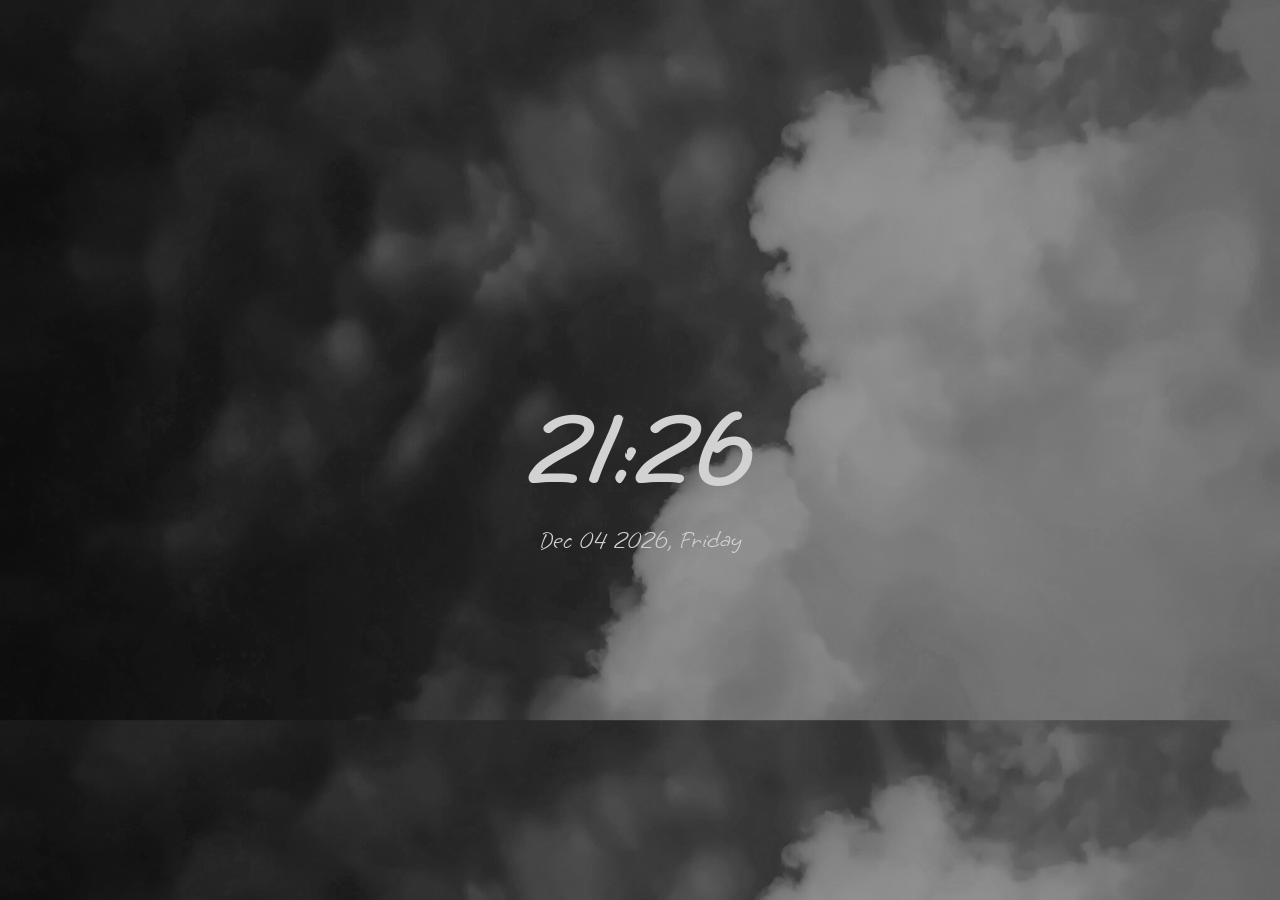
<file: index.html>
<!DOCTYPE html>
<html lang="en">
<head>
    <meta charset="UTF-8">
    <meta name="viewport" content="width=device-width, initial-scale=1.0">
    
    <title>Home</title>

    <!--connection to css file--> <link rel="stylesheet" href="css/style.css">

    <!--Pliant Google font-->
        <link rel="preconnect" href="https://fonts.googleapis.com">
        <link rel="preconnect" href="https://fonts.gstatic.com" crossorigin>
        <link href="https://fonts.googleapis.com/css2?family=Grape+Nuts&family=Inter:ital,opsz,wght@0,14..32,100..900;1,14..32,100..900&family=Montserrat:ital,wght@0,100..900;1,100..900&family=Pliant:ital,wght@0,100..900;1,100..900&display=swap" rel="stylesheet">
    <!--Pliant Google font end-->
    <!--Icons --> <link rel="stylesheet" href="https://fonts.googleapis.com/css2?family=Material+Symbols+Rounded:opsz,wght,FILL,GRAD@20..48,100..700,0..1,-50..200&icon_names=homeformat_image_leftmark_email_unreadexclamation" />

<body>
        
    <div class="container"> <h1 id="current-time"></h1></div>
    <h2 id="current-date"></h2>
    
    <script src="JS/script.js"></script>


</body>
</html>
</file>
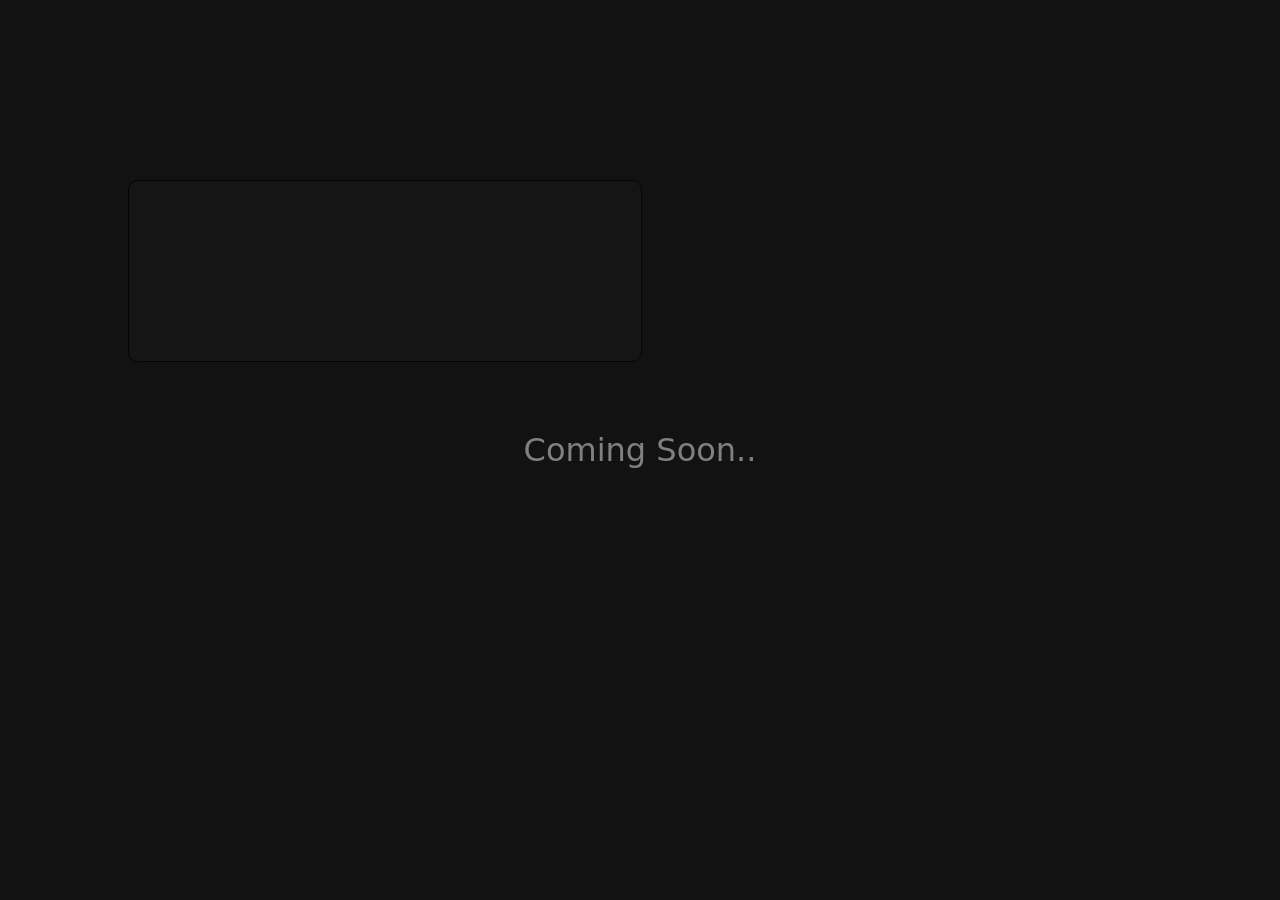
<file: blog.html>
<!DOCTYPE html>
<html lang="en">
<head>
  <meta charset="UTF-8">
  <meta name="viewport" content="width=device-width, initial-scale=1.0">
  <link rel="stylesheet" href="css/blog.css">
  <link rel="preconnect" href="https://fonts.googleapis.com">
  <link rel="preconnect" href="https://fonts.gstatic.com" crossorigin>
  <link href="https://fonts.googleapis.com/css2?family=Inter:ital,opsz,wght@0,14..32,100..900;1,14..32,100..900&display=swap" rel="stylesheet">

  <title>Blog</title>
  <div class="r1"></div>  
</head>
<body>
  <h1 id="cent">Coming Soon..</h1>
</body>
</html>
</file>
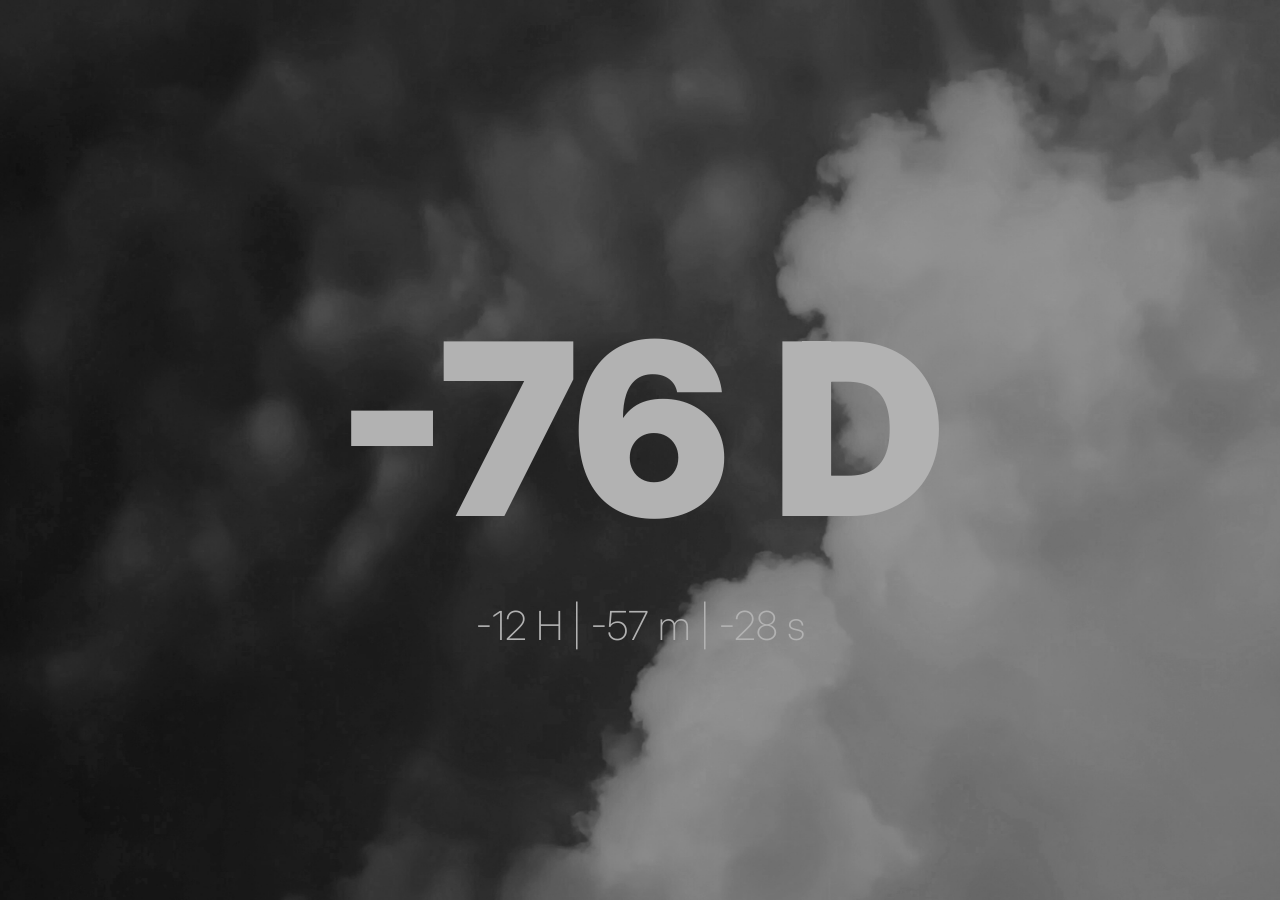
<file: countdown.html>
<!DOCTYPE html>
<html lang="en">
<head>
  <meta charset="UTF-8">
  <meta name="viewport" content="width=device-width, initial-scale=1.0">
  <title>IGCSE O level Countdown timer</title>
  <link rel="stylesheet" href="css/countdown.css">
  <link rel="preconnect" href="https://fonts.googleapis.com">
  <link rel="preconnect" href="https://fonts.gstatic.com" crossorigin>
  <link href="https://fonts.googleapis.com/css2?family=Inter:ital,opsz,wght@0,14..32,100..900;1,14..32,100..900&family=Montserrat:ital,wght@0,100..900;1,100..900&family=Pliant:ital,wght@0,100..900;1,100..900&display=swap" rel="stylesheet">

</head>
<body>
  <p id="days">mizybald</p>
  <p id="hms"></p>
  <script src="JS/countdown.js"></script>
</body>
</html>
</file>
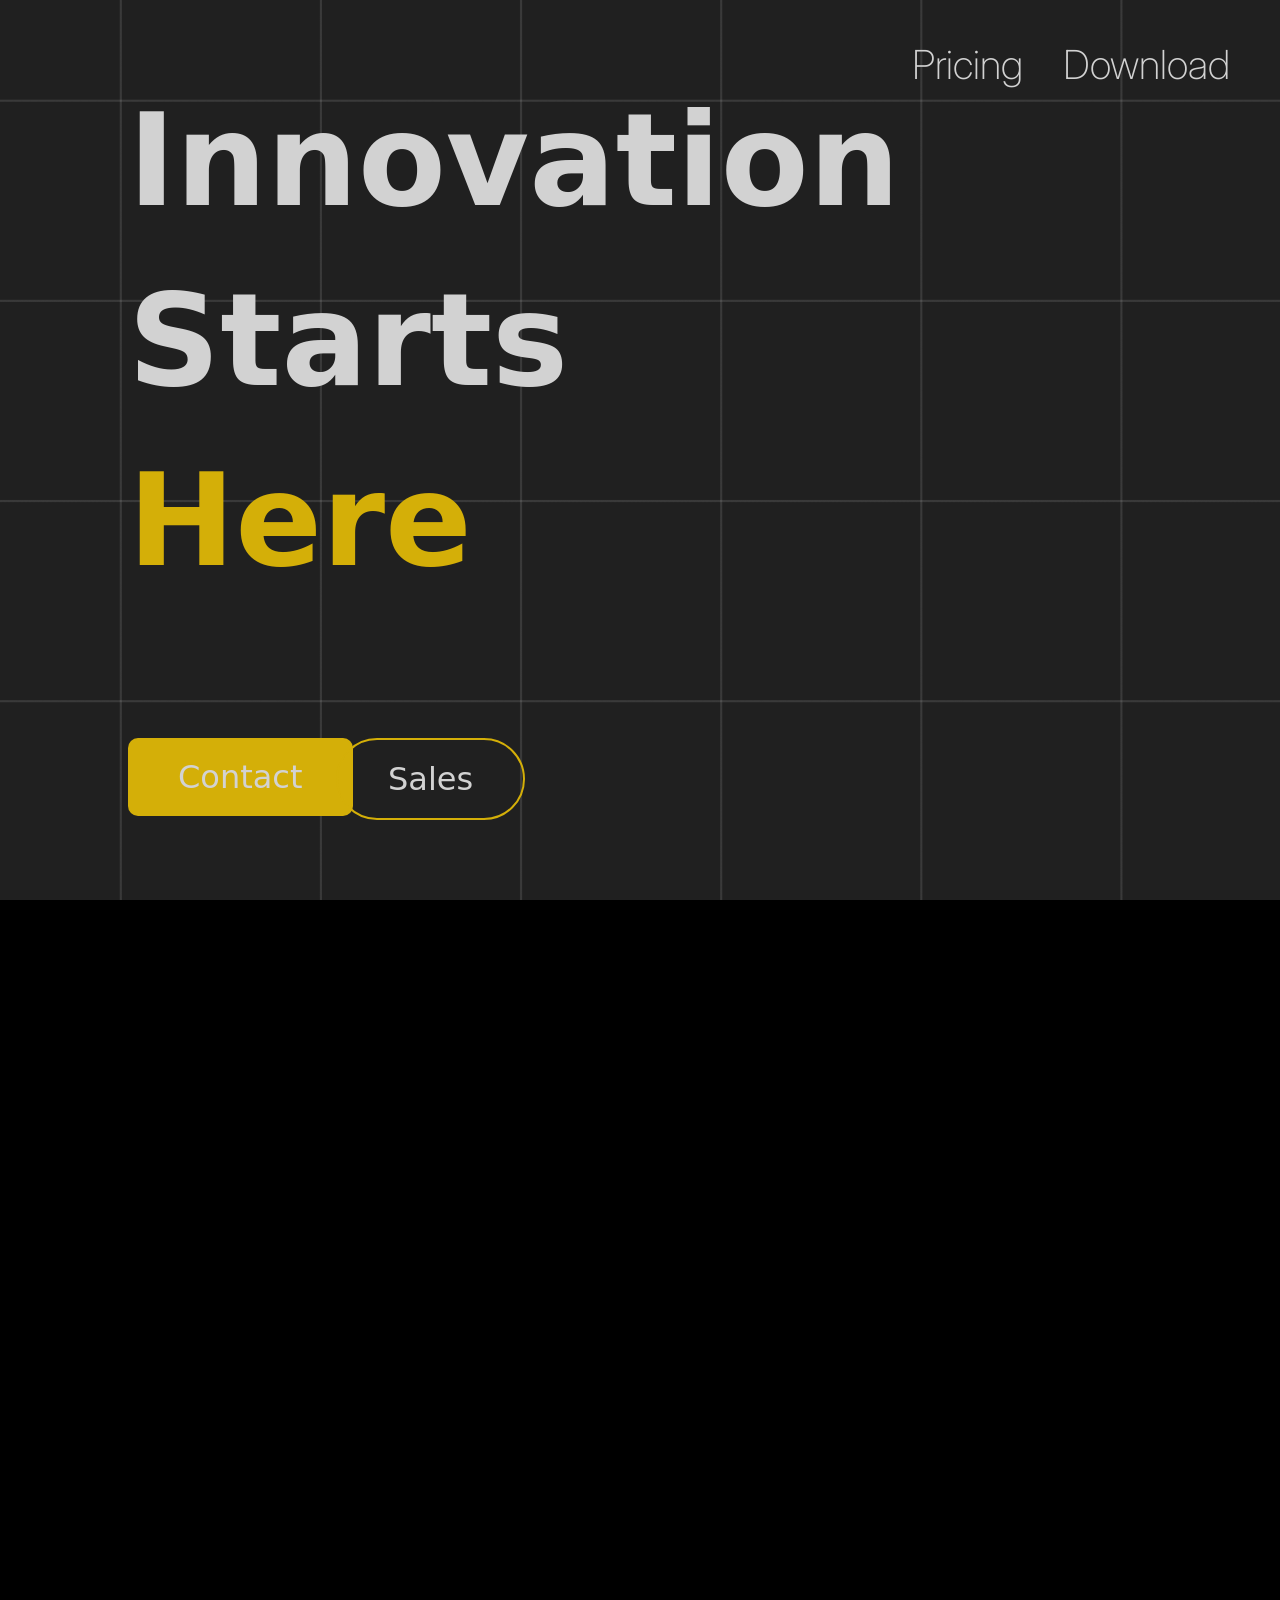
<file: experimental.html>
<!DOCTYPE html>
<html lang="en">
<head>
  <meta charset="UTF-8">
  <meta name="viewport" content="width=device-width, initial-scale=1.0">
  <title>Experimental</title>
  <link rel="stylesheet" href="css/exp.css">
  <!--Fonts-->
  <link rel="preconnect" href="https://fonts.googleapis.com">
  <link rel="preconnect" href="https://fonts.gstatic.com" crossorigin>
  <link href="https://fonts.googleapis.com/css2?family=Bad+Script&family=Inter:ital,opsz,wght@0,14..32,100..900;1,14..32,100..900&family=Pliant:ital,wght@0,100..900;1,100..900&display=swap" rel="stylesheet">
  <!--/Fonts-->
</head>
<body>
<div class="pg-1">
  <nav><li>
    <ul><button> </button></ul>
    <ul>Pricing</ul>
    <ul>Download</ul>
  </li></nav>
  <div id="container">
    <h1 id="ino">Innovation</h1>
    <h1 id="star">Starts</h1>
    <h1 id="her">Here</h1>
  </div>
  <button id="button1">Contact</button>
  <button id="button2">Sales</button>
</div>
</body>

</html>
</file>
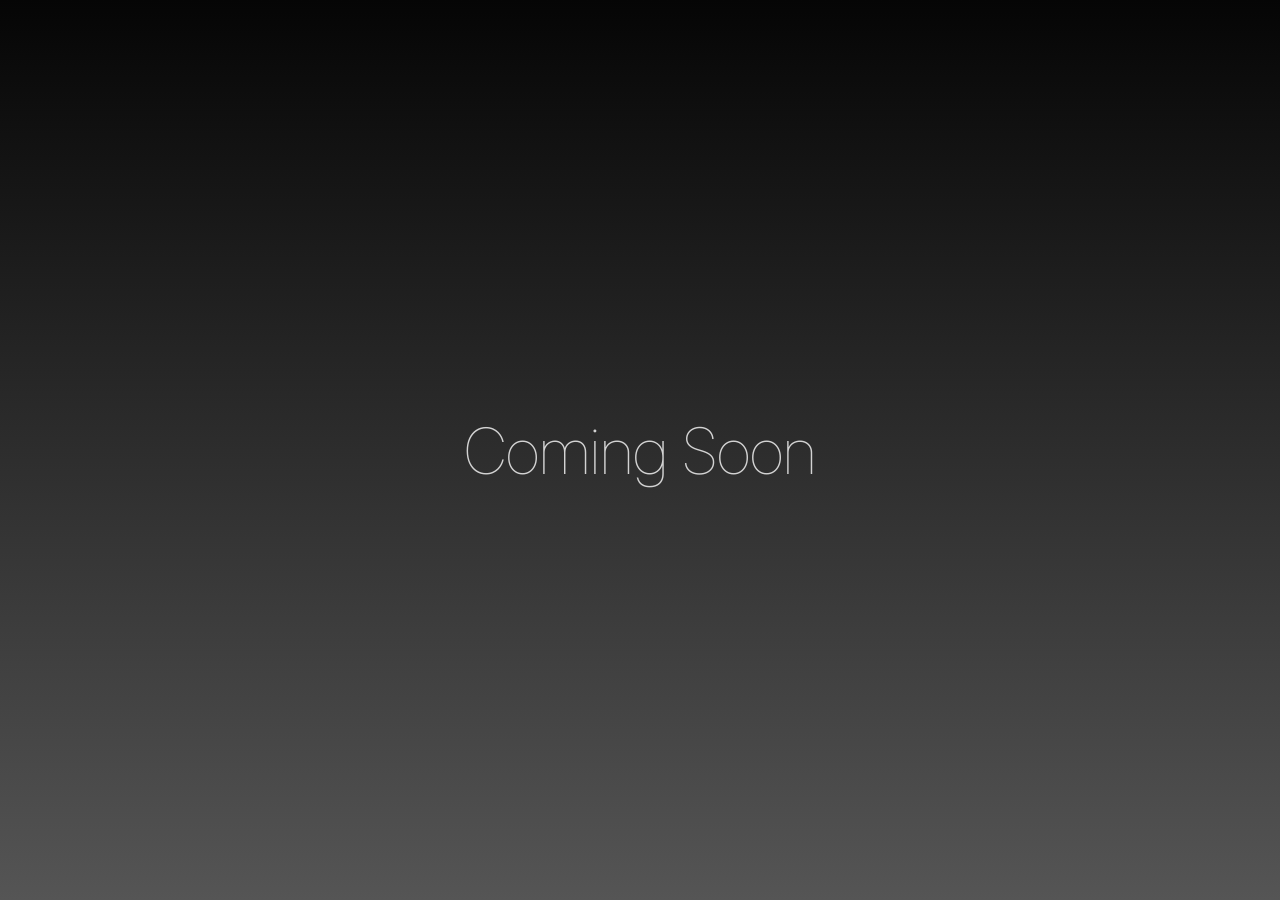
<file: socials.html>
<!DOCTYPE html>
<html lang="en">
<head>
  <meta charset="UTF-8">
  <meta name="viewport" content="width=device-width, initial-scale=1.0">
  <link id="theme" rel="stylesheet" type="text/css" href="css/socials.css" />
  <link rel="preconnect" href="https://fonts.googleapis.com">
  <link rel="preconnect" href="https://fonts.gstatic.com" crossorigin>
  <link href="https://fonts.googleapis.com/css2?family=Inter:ital,opsz,wght@0,14..32,100..900;1,14..32,100..900&family=Pliant:ital,wght@0,100..900;1,100..900&display=swap" rel="stylesheet">
  <title>Socials</title>
</head>

<body>

  <h1>Coming Soon</h1>

</body>
   </html>
</file>
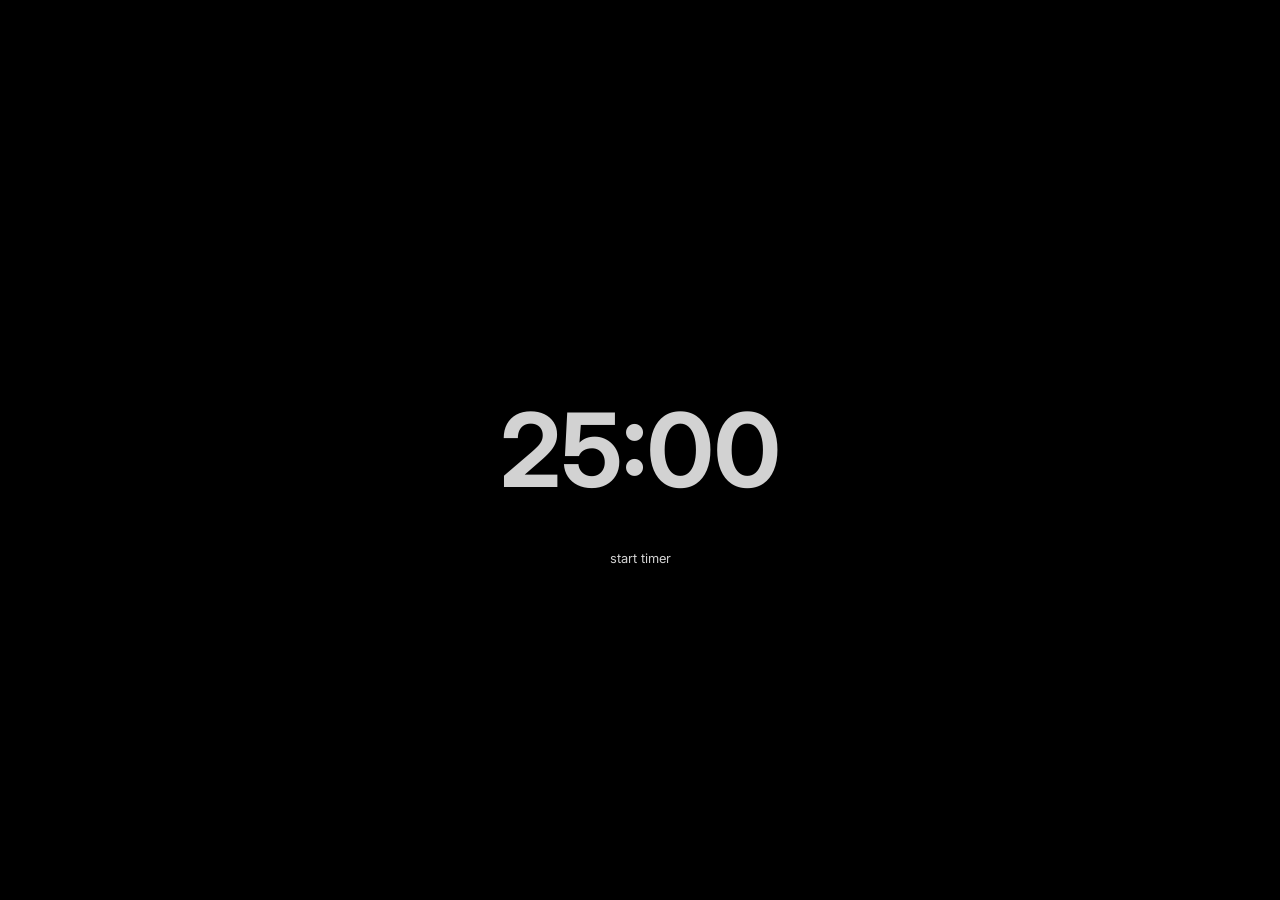
<file: timer.html>
<!DOCTYPE html>
<html lang="en">
<head>
    <meta charset="UTF-8">
    <meta name="viewport" content="width=device-width, initial-scale=1.0">
    
    <title>Home</title>

    <!--connection to css file--> <link rel="stylesheet" href="css/timer.css">

    <!--Pliant Google fonts -->
        <link rel="preconnect" href="https://fonts.googleapis.com">
        <link rel="preconnect" href="https://fonts.gstatic.com" crossorigin>
        <link href="https://fonts.googleapis.com/css2?family=Grape+Nuts&family=Inter:ital,opsz,wght@0,14..32,100..900;1,14..32,100..900&family=Montserrat:ital,wght@0,100..900;1,100..900&family=Pliant:ital,wght@0,100..900;1,100..900&display=swap" rel="stylesheet">
    <!--Pliant Google fonts end-->
    <!--Icons --> <link rel="stylesheet" href="https://fonts.googleapis.com/css2?family=Material+Symbols+Rounded:opsz,wght,FILL,GRAD@20..48,100..700,0..1,-50..200&icon_names=homeformat_image_leftmark_email_unreadexclamation" />

<body>
    
    <button onclick="timerStart()">start timer</button>
    <div class="container"><h1 id="timer">25:00</h1></div>
    
    <script src="JS/timer.js"></script>


</body>
</html>
</file>
<file: css/style.css>
:root {
  --ls-primary: #d2d2d2ff;
  --ls-txt: #121212ff;

  --dk-primary: #121212ff;
  --dk-txt: #d2d2d2;
}

* {
    margin: 0;
    padding: 0;
    box-sizing: border-box;
}

body {
  /*background-color: var(--dk-primary);*/
  background-image: url(Imgs/Clouds.jpg);
  background-size: cover;
  margin: 0;
  padding: 0;
}


.container {
  position: absolute;
    overflow: hidden;
    /*margin-left: 20px;*/
    padding: 1px 16px;
    display: grid;
    color: var(--dk-txt);
    font-weight: 100;
    font-family: Grape Nuts;
    font-size: 4vw;
    left: 50%;
    top: 50%;
    transform: translate(-50%, -50%);
    /*width: 57vw;
    -webkit-text-stroke: 2px var(--dk-txt); */
    -webkit-user-select: none;
    -ms-user-select: none;
    user-select: none;
}

h2 {
    color: var(--dk-txt);
    position: absolute;
    font-weight: 100;
    font-family: Grape Nuts;
    left: 50%;
    top: 60%;
    transform: translate(-50%, -50%);
}
</file>
<file: css/blog.css>
* {
  margin: 0px;
  padding: 0px;
}

body {
  background-color: #121212;
  color: grey;
}
#cent {
  font-family : system-ui, -apple-system, BlinkMacSystemFont, 'Segoe UI', Roboto, Oxygen, Ubuntu, Cantarell, 'Open Sans', 'Helvetica Neue', sans-serif;
  font-weight: 500;
  font-size: 200%;
  position: absolute;
  top: 50%;
  left: 50%;
  transform: translate( -50%, -50%);
}

.r1 {
  height: 20%;
  width: 40%;
  position: absolute;
  background-color: #151515;
  border-style: solid;
  border-radius: 10px;
  border-width: 0.05em;
  border-color: #050505;
  top: 20%;
  left: 10%;

}
</file>
<file: css/countdown.css>
:root {
        --background1: #252525ff !important;
        --background2: #050505ff !important;
        --txt: #b2b2b2;/*#96d58f*/;
}

html { 
        background-size: cover;
        height: 100%;
        width: 100%;
}

body {
        background-image: url(Imgs/Clouds.jpg);/*var(--background1)*/
        aspect-ratio: 16/9;
        width: 100%;
        height: 100%;
        overflow-y: hidden;
        background-repeat: no-repeat;
        background-position: center;
        background-size: cover;
        margin: 0px;
        padding: 0px;
}
/*
.spacer {
        aspect-ratio: 16/9;
        width: 100%;
        height: 100%;
        background-repeat: no-repeat;
        background-position: center;
        background-size: cover;
}*/

#days {
        position: absolute;
        top: 50%;
        left: 50%;
        transform: translate(-50%, -140%);
        color: var(--txt);
        font-family: Pliant, Inter, Montserrat, system-ui, -apple-system, BlinkMacSystemFont, 'Segoe UI', Roboto, Oxygen, Ubuntu, Cantarell, 'Open Sans', 'Helvetica Neue', sans-serif;
        font-size: 1500%;
        font-weight: 900;
}

#hms {
        position: absolute;
        top: 65%;
        left: 50%;
        transform: translate(-50%, -50%);
        color: var(--txt);
        font-family: Inter, Pliant, Montserrat, system-ui, -apple-system, BlinkMacSystemFont, 'Segoe UI', Roboto, Oxygen, Ubuntu, Cantarell, 'Open Sans', 'Helvetica Neue', sans-serif;
        font-size: 250%;
        font-weight: 200;
        word-spacing: 50%;
}

@media screen and (max-width: 800px) {
    #days {
      font-size: 500%;
      font-weight: 500;
    }

    #hms {
      font-size: 100%;
    }

    body {/*
        background-image: url(Imgs/blob-scene-haikei-media.svg);
        */
        aspect-ratio: 9/16;
    }
}
</file>
<file: css/exp.css>
:root {
  --accent: rgb(212, 175, 8);
  --txt : #d2d2d2ff;
  --bg : #202020ff;
}

body {
  margin: 0px;
  height: 200vh;
  background-color: #000;
}

.pg-1::before {
  margin: 0px;
  background-color: var(--bg);
  content: '';
  position: absolute;
  top: -50%; 
  left: -50%;
  width: 100%;
  height: 100%;
  background-image: repeating-linear-gradient(to bottom, rgba(204, 204, 204, 0.15) 0, rgba(204, 204, 204, 0.15) 1px, transparent 1px, transparent 100px), repeating-linear-gradient(to right, rgba(204, 204, 204, 0.15) 0, rgba(204, 204, 204, 0.15) 1px, transparent 1px, transparent 100px);
  background-size: 100vh 100vw;

  transform: scale(2);
  z-index: -2;
}

.pg-1 h1, #button1, #button2 {
  position: absolute;
}

#container {
  position: absolute;
  font-family:  Montserrat, Pliant ,system-ui, -apple-system, BlinkMacSystemFont, 'Segoe UI', Roboto, Oxygen, Ubuntu, Cantarell, 'Open Sans', 'Helvetica Neue', sans-serif;
  left: 10vw;
  color: var(--txt);
  font-size: 5vw;
}

.pg-1 #ino{
  top: 0%;
}

.pg-1 #star{
  top: 20vh;
}

.pg-1 #her{
  color: var(--accent);
  top: 40vh;
}

#button1 {
  font-family: Pliant, system-ui, -apple-system, BlinkMacSystemFont, 'Segoe UI', Roboto, Oxygen, Ubuntu, Cantarell, 'Open Sans', 'Helvetica Neue', sans-serif;
  border: none;
  background-color: var(--accent);
  color: var(--txt);
  font-weight: 500;
  font-size: 200%;
  border-radius: 10px;
  padding-top: 20px;
  padding-bottom: 20px;
  padding-left: 50px;
  padding-right: 50px;
  top: 82vh;
  left: 10%;

}

#button2 {
  font-family: Pliant, system-ui, -apple-system, BlinkMacSystemFont, 'Segoe UI', Roboto, Oxygen, Ubuntu, Cantarell, 'Open Sans', 'Helvetica Neue', sans-serif;
  border-color: var(--accent);
  border-style: solid;
  border-width: 2px;
  background-color: transparent;
  color: var(--txt);
  font-weight: 500;
  font-size: 200%;
  border-radius: 100px;
  padding-top: 20px;
  padding-bottom: 20px;
  padding-left: 50px;
  padding-right: 50px;
  top: 82%;
  left: 20vw;
  margin-left: 80px;

}

#button2:hover {
  background-color: var(--accent);
  border-color: var(--txt);
  transition: 500ms;
}

button:hover {
  cursor: pointer;
}

li {
  font-family: Inter, Pliant, system-ui, -apple-system, BlinkMacSystemFont, 'Segoe UI', Roboto, Oxygen, Ubuntu, Cantarell, 'Open Sans', 'Helvetica Neue', sans-serif;
  color: var(--txt);
  font-weight: 200;
  justify-content: right;
  display: flex;
  font-size: 250%;
  right: 50px;
  position: absolute;
}

li button {
  background-color: transparent;
  border: none;
  font-family: Inter, Pliant, system-ui, -apple-system, BlinkMacSystemFont, 'Segoe UI', Roboto, Oxygen, Ubuntu, Cantarell, 'Open Sans', 'Helvetica Neue', sans-serif;
  color: var(--txt);
  font-weight: 200;
  padding: 0px;
  font-size: 100%;
}
</file>
<file: css/socials.css>
* {
  margin: 0px;
}

body {
 background-image: linear-gradient(#050505, #555555);
 height: 100vh;
 width: 100vw;
 animation: alt 3.5s ease-in-out infinite;
}

h1 {
  position: absolute;
  color: #d3d3d3;
  font-family: Inter;
  font-weight: 100;
  font-size: 5vw;
  top: 50%;
  left: 50%;
  transform: translate(-50%, -50%);
}

@keyframes alt {
  0%{
    background-image:linear-gradient(0deg, #050505, #555555);
  }

  25%{
    background-image:linear-gradient(15deg, #050505, #555555);
  }

  50%{
    background-image:linear-gradient(30deg, #050505, #555555);
  }

  
  75%{
    background-image:linear-gradient(45deg, #050505, #555555);
  }

  100%{
    background-image:linear-gradient(60deg, #050505, #555555);
  }
}
</file>
<file: css/timer.css>
* {
    margin: 0;
    padding: 0;
    box-sizing: border-box;
}

body {
  background: #000000;
  margin: 0;
  padding: 0;
}


.container {
  position: absolute;
    overflow: hidden;
    padding: 1px 16px;
    display: grid;
    color: #d2d2d2;
    font-weight: 100;
    font-family: Inter;
    font-size: 4vw;
    left: 50%;
    top: 50%;
    transform: translate(-50%, -50%);
    -webkit-user-select: none;
    -ms-user-select: none;
    user-select: none;
}

button {
  background: none;
  border-style: none;
  color: #d2d2d2;
  padding: 1vw;
  font-family: Inter;
  border-radius: 10px;
  position: absolute;
  font-size: 1vw;
  top: 62%;
  left: 50%;
  transform: translate(-50%, -50%);
}
</file>
